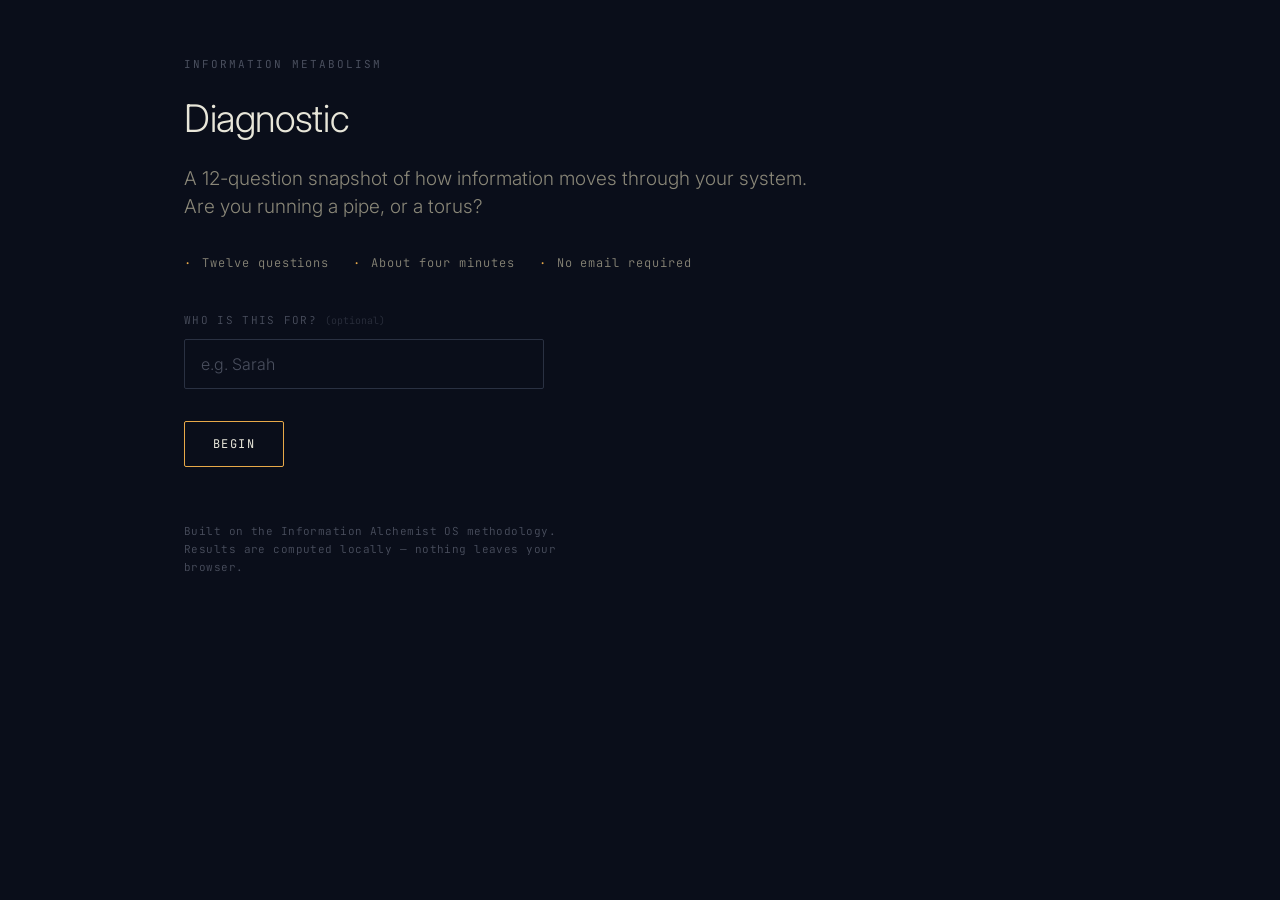
<file: index.html>
<!DOCTYPE html>
<html lang="en">
<head>
  <meta charset="UTF-8">
  <meta name="viewport" content="width=device-width, initial-scale=1, viewport-fit=cover">
  <meta name="theme-color" content="#0a0e1a">
  <title>Information Metabolism Diagnostic</title>
  <meta name="description" content="A 12-question snapshot of how information moves through your system. Built on the torus framework.">

  <link rel="manifest" href="manifest.json">
  <link rel="icon" type="image/svg+xml" href="icon.svg">
  <link rel="apple-touch-icon" href="icon-192.png">

  <link rel="preconnect" href="https://fonts.googleapis.com">
  <link rel="preconnect" href="https://fonts.gstatic.com" crossorigin>
  <link href="https://fonts.googleapis.com/css2?family=JetBrains+Mono:wght@300;400;500&family=Inter:wght@300;400;500;600&display=swap" rel="stylesheet">

  <link rel="stylesheet" href="app.css">
</head>
<body>
  <main id="root" class="app"></main>
  <script src="app.js"></script>
</body>
</html>
</file>
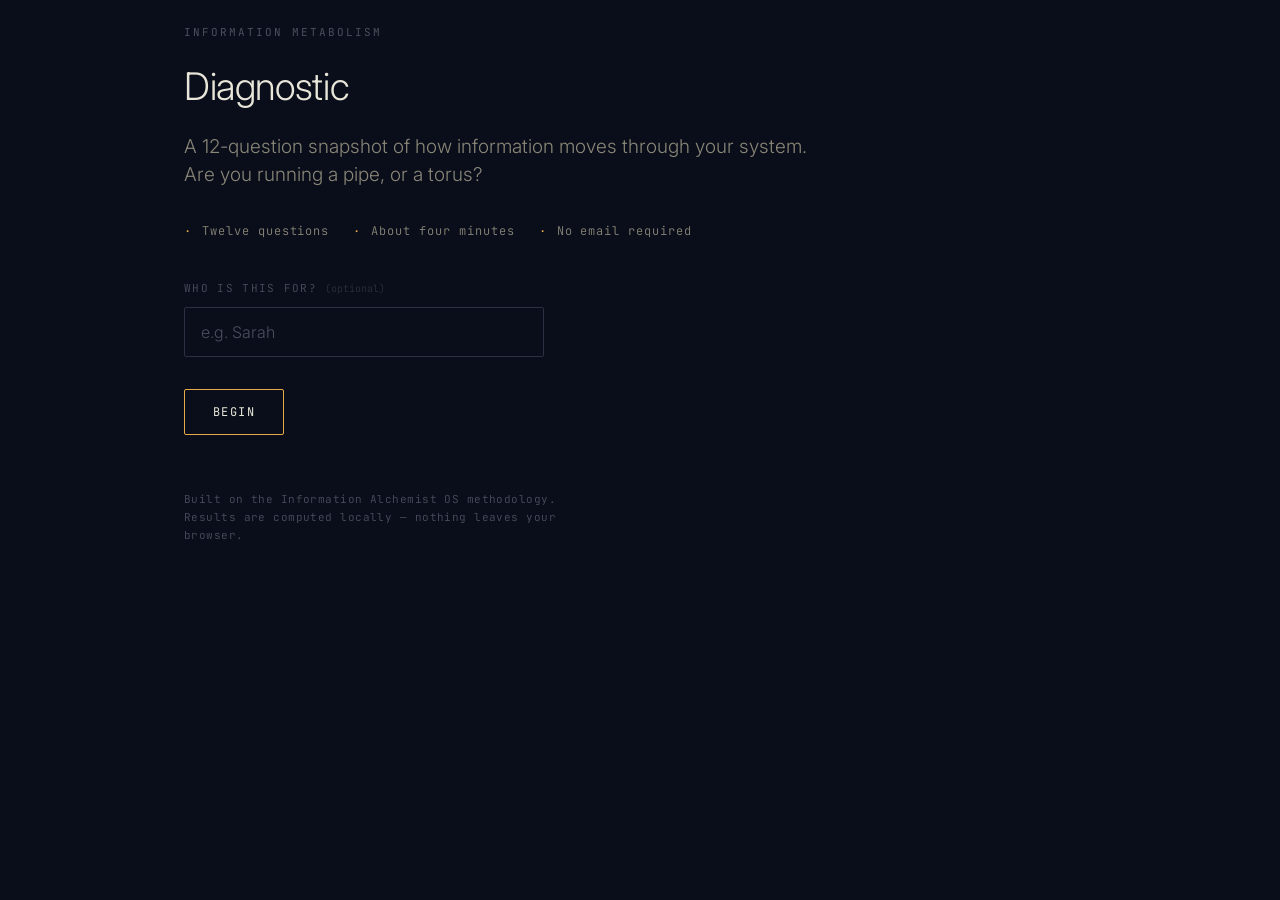
<file: embed.html>
<!DOCTYPE html>
<html lang="en">
<head>
  <meta charset="UTF-8">
  <meta name="viewport" content="width=device-width, initial-scale=1, viewport-fit=cover">
  <meta name="theme-color" content="#0a0e1a">
  <title>Information Metabolism Diagnostic</title>
  <meta name="description" content="A 12-question snapshot of how information moves through your system.">

  <link rel="icon" type="image/svg+xml" href="icon.svg">

  <link rel="preconnect" href="https://fonts.googleapis.com">
  <link rel="preconnect" href="https://fonts.gstatic.com" crossorigin>
  <link href="https://fonts.googleapis.com/css2?family=JetBrains+Mono:wght@300;400;500&family=Inter:wght@300;400;500;600&display=swap" rel="stylesheet">

  <link rel="stylesheet" href="app.css">
</head>
<body data-embed="true">
  <main id="root" class="app"></main>
  <script src="app.js"></script>
</body>
</html>
</file>
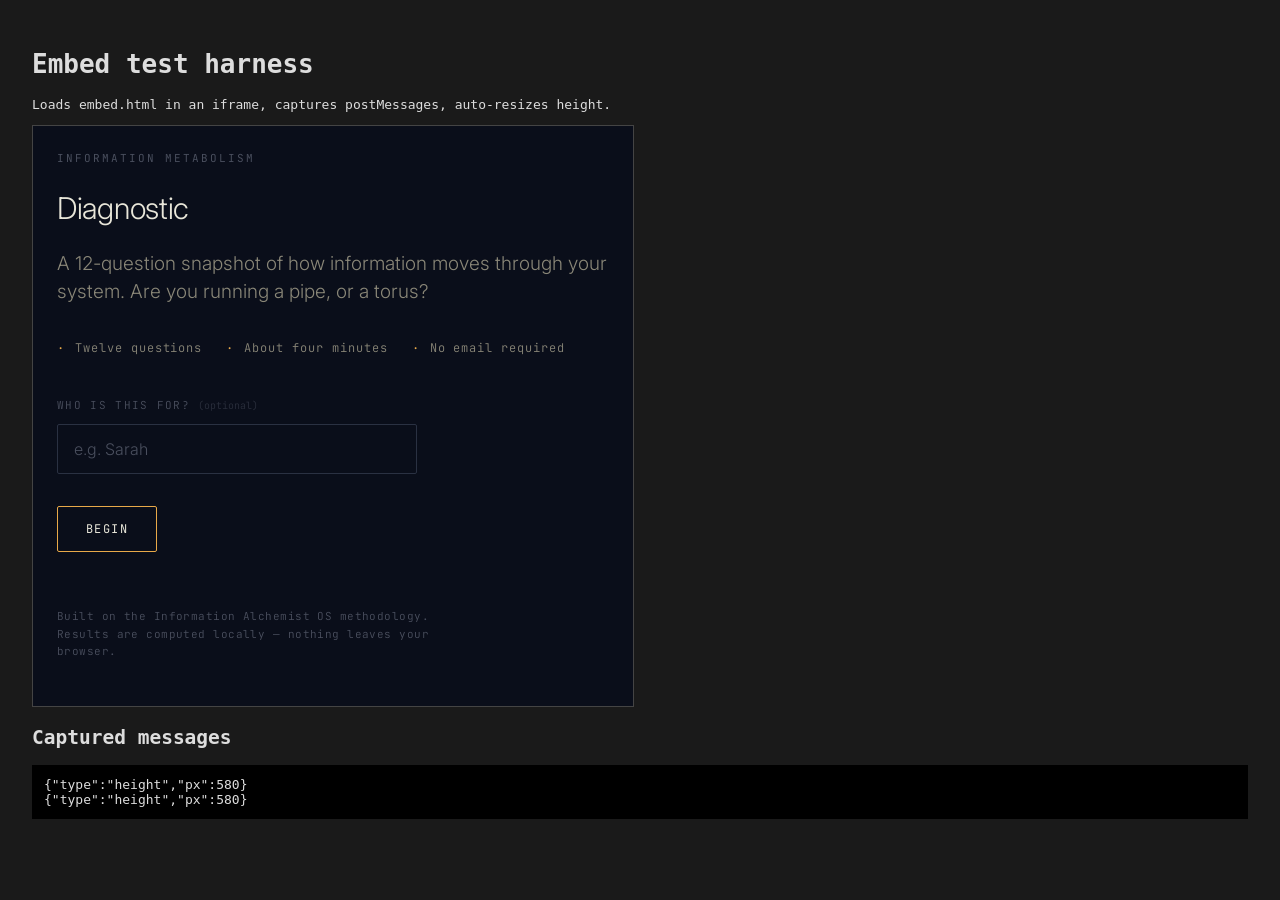
<file: test-embed.html>
<!DOCTYPE html>
<html lang="en">
<head>
  <meta charset="UTF-8">
  <title>Embed Test Harness</title>
  <style>
    body { font-family: monospace; background: #1a1a1a; color: #ddd; padding: 24px; }
    iframe { width: 600px; border: 1px solid #444; }
    pre { background: #000; padding: 12px; max-height: 200px; overflow: auto; }
  </style>
</head>
<body>
  <h1>Embed test harness</h1>
  <p>Loads <code>embed.html</code> in an iframe, captures postMessages, auto-resizes height.</p>
  <iframe id="frame" src="embed.html" title="Information Metabolism Diagnostic"></iframe>
  <h2>Captured messages</h2>
  <pre id="log"></pre>
  <script>
    const log = document.getElementById('log');
    const frame = document.getElementById('frame');
    window.__captured = [];
    window.addEventListener('message', (e) => {
      window.__captured.push(e.data);
      if (e.data?.type === 'height' && typeof e.data.px === 'number') {
        frame.style.height = e.data.px + 'px';
      }
      log.textContent = window.__captured.map(m => JSON.stringify(m)).join('\n');
    });
  </script>
</body>
</html>
</file>
<file: app.css>
/* Alchemy Diagnostic — Metabolic Luminescence design system
 * Background is a darkest navy-charcoal, never pure black.
 * Light is generated from within (no drop shadows; SVG glow filters only).
 * Sparse clinical typography. Generous negative space.
 */

:root {
  --bg:           #0a0e1a;
  --bg-card:      #0f1422;
  --bg-elev:     #131929;
  --line:         #2a3142;
  --line-soft:    #1a2034;

  --amber:        #e8a949;   /* intake — raw signal */
  --teal:         #3dd6b5;   /* transformation — processing */
  --violet:       #9b7fd4;   /* expression / meaning */
  --cyan:         #7fe8ff;   /* glitch / disruption */

  --ink:          #e8e6d9;   /* primary text */
  --ink-dim:      #8a8778;   /* secondary text */
  --ink-faint:    #4a4f5e;   /* tertiary / labels */

  --font-mono:    "JetBrains Mono", ui-monospace, Menlo, Consolas, monospace;
  --font-body:    "Inter", system-ui, -apple-system, sans-serif;

  --radius:       2px;
  --gutter:       24px;
  --max:          960px;
}

* { box-sizing: border-box; }

html, body {
  margin: 0;
  padding: 0;
  background: var(--bg);
  color: var(--ink);
  font-family: var(--font-body);
  font-weight: 300;
  font-size: 16px;
  line-height: 1.55;
  -webkit-font-smoothing: antialiased;
  -moz-osx-font-smoothing: grayscale;
}

body {
  min-height: 100vh;
  display: flex;
  flex-direction: column;
}

.app {
  width: 100%;
  max-width: var(--max);
  margin: 0 auto;
  padding: 56px var(--gutter) 80px;
  flex: 1;
}

body[data-embed="true"] .app {
  padding: 24px var(--gutter) 32px;
}

/* ============================================================
   TYPOGRAPHY
   ============================================================ */

.eyebrow {
  font-family: var(--font-mono);
  font-size: 11px;
  font-weight: 400;
  letter-spacing: 0.18em;
  color: var(--ink-faint);
  text-transform: uppercase;
  margin-bottom: 24px;
}

h1 {
  font-family: var(--font-body);
  font-size: 38px;
  font-weight: 300;
  line-height: 1.15;
  letter-spacing: -0.01em;
  margin: 0 0 24px;
  color: var(--ink);
}

h2 {
  font-family: var(--font-body);
  font-size: 24px;
  font-weight: 300;
  line-height: 1.35;
  margin: 0 0 32px;
  color: var(--ink);
}

p { margin: 0 0 16px; }

.lede {
  font-size: 19px;
  line-height: 1.5;
  color: var(--ink-dim);
  max-width: 38em;
  margin-bottom: 32px;
}

.section-title {
  font-family: var(--font-mono);
  font-size: 11px;
  font-weight: 400;
  letter-spacing: 0.18em;
  color: var(--ink-faint);
  text-transform: uppercase;
  margin-bottom: 16px;
}

.footnote {
  font-family: var(--font-mono);
  font-size: 11px;
  color: var(--ink-faint);
  letter-spacing: 0.04em;
  margin-top: 56px;
  max-width: 36em;
  line-height: 1.6;
}

.hint {
  font-family: var(--font-mono);
  font-size: 11px;
  letter-spacing: 0.06em;
  color: var(--ink-faint);
}

/* ============================================================
   BUTTONS
   ============================================================ */

.btn-primary {
  display: inline-block;
  background: transparent;
  color: var(--ink);
  border: 1px solid var(--amber);
  border-radius: var(--radius);
  padding: 14px 28px;
  font-family: var(--font-mono);
  font-size: 12px;
  font-weight: 400;
  letter-spacing: 0.12em;
  text-transform: uppercase;
  cursor: pointer;
  transition: background 0.18s ease, color 0.18s ease;
}

.btn-primary:hover,
.btn-primary:focus-visible {
  background: var(--amber);
  color: var(--bg);
  outline: none;
}

.btn-ghost {
  background: transparent;
  color: var(--ink-dim);
  border: 1px solid var(--line);
  border-radius: var(--radius);
  padding: 12px 22px;
  font-family: var(--font-mono);
  font-size: 11px;
  font-weight: 400;
  letter-spacing: 0.10em;
  text-transform: uppercase;
  cursor: pointer;
  transition: border-color 0.18s ease, color 0.18s ease;
}

.btn-ghost:hover,
.btn-ghost:focus-visible {
  border-color: var(--ink-dim);
  color: var(--ink);
  outline: none;
}

/* ============================================================
   LANDING
   ============================================================ */

.landing {
  max-width: 640px;
}

.landing .meta {
  list-style: none;
  padding: 0;
  margin: 0 0 40px;
  display: flex;
  flex-wrap: wrap;
  gap: 24px;
  font-family: var(--font-mono);
  font-size: 12px;
  letter-spacing: 0.08em;
  color: var(--ink-dim);
}

.landing .meta li::before {
  content: "·";
  color: var(--amber);
  margin-right: 10px;
}

/* ============================================================
   FORM FIELDS (name + email inputs)
   ============================================================ */

.field {
  margin-bottom: 32px;
}

.field-label {
  display: block;
  font-family: var(--font-mono);
  font-size: 11px;
  letter-spacing: 0.12em;
  color: var(--ink-faint);
  text-transform: uppercase;
  margin-bottom: 10px;
}

.field-optional {
  color: var(--ink-faint);
  opacity: 0.5;
  text-transform: none;
  letter-spacing: 0;
  font-size: 10px;
}

.field-input {
  width: 100%;
  max-width: 360px;
  background: transparent;
  color: var(--ink);
  border: 1px solid var(--line);
  border-radius: var(--radius);
  padding: 14px 16px;
  font-family: var(--font-body);
  font-size: 16px;
  font-weight: 300;
  transition: border-color 0.18s ease;
  -webkit-appearance: none;
}

.field-input::placeholder { color: var(--ink-faint); }

.field-input:focus {
  outline: none;
  border-color: var(--amber);
}

/* ============================================================
   EMAIL GATE
   ============================================================ */

.email-gate {
  max-width: 640px;
}

.gate-actions {
  display: flex;
  align-items: center;
  gap: 24px;
  flex-wrap: wrap;
}

.btn-text {
  background: transparent;
  border: none;
  color: var(--ink-faint);
  font-family: var(--font-mono);
  font-size: 11px;
  letter-spacing: 0.10em;
  text-transform: uppercase;
  cursor: pointer;
  padding: 0;
  transition: color 0.18s ease;
}

.btn-text:hover,
.btn-text:focus-visible {
  color: var(--ink-dim);
  outline: none;
}

/* ============================================================
   QUESTION
   ============================================================ */

.question {
  max-width: 720px;
}

.q-header {
  display: flex;
  justify-content: space-between;
  align-items: baseline;
  margin-bottom: 16px;
  font-family: var(--font-mono);
  font-size: 11px;
  letter-spacing: 0.12em;
  text-transform: uppercase;
}

.q-axis { color: var(--amber); }
.q-progress { color: var(--ink-faint); }

.q-dots {
  display: flex;
  gap: 6px;
  margin-bottom: 56px;
}

.q-dots .dot {
  width: 22px;
  height: 1px;
  background: var(--line);
  display: inline-block;
}

.q-dots .dot.done { background: var(--ink-dim); }
.q-dots .dot.active { background: var(--amber); height: 2px; }

.q-text {
  font-size: 26px;
  font-weight: 300;
  line-height: 1.35;
  margin: 0 0 40px;
  max-width: 30em;
  color: var(--ink);
}

.q-options {
  display: flex;
  flex-direction: column;
  gap: 10px;
  margin-bottom: 40px;
}

.opt {
  display: flex;
  align-items: center;
  gap: 18px;
  width: 100%;
  text-align: left;
  background: transparent;
  color: var(--ink-dim);
  border: 1px solid var(--line);
  border-radius: var(--radius);
  padding: 16px 20px;
  font-family: var(--font-body);
  font-size: 15px;
  font-weight: 300;
  cursor: pointer;
  transition: border-color 0.15s ease, color 0.15s ease, background 0.15s ease;
}

.opt:hover,
.opt:focus-visible {
  border-color: var(--ink-dim);
  color: var(--ink);
  outline: none;
}

.opt.selected {
  border-color: var(--amber);
  color: var(--ink);
  background: rgba(232, 169, 73, 0.06);
}

.opt-num {
  font-family: var(--font-mono);
  font-size: 12px;
  color: var(--ink-faint);
  width: 20px;
  flex-shrink: 0;
}

.opt.selected .opt-num { color: var(--amber); }

.opt-text { line-height: 1.4; }

.q-nav {
  display: flex;
  justify-content: space-between;
  align-items: center;
  gap: 16px;
}

/* ============================================================
   REPORT
   ============================================================ */

.report {
  max-width: 100%;
}

.report-header {
  margin-bottom: 40px;
  border-bottom: 1px solid var(--line);
  padding-bottom: 24px;
}

.report-header h1 {
  font-size: 32px;
  margin-bottom: 12px;
}

.report-meta {
  font-family: var(--font-mono);
  font-size: 11px;
  letter-spacing: 0.10em;
  color: var(--ink-faint);
  text-transform: uppercase;
}

.report-meta strong {
  color: var(--amber);
  font-weight: 400;
}

.charts {
  display: grid;
  grid-template-columns: 1fr 1fr;
  gap: 24px;
  margin-bottom: 32px;
}

.chart-card {
  background: var(--bg-card);
  border: 1px solid var(--line);
  border-radius: var(--radius);
  padding: 20px;
  display: flex;
  flex-direction: column;
  align-items: center;
}

.chart-title {
  font-family: var(--font-mono);
  font-size: 10px;
  letter-spacing: 0.18em;
  color: var(--ink-faint);
  text-transform: uppercase;
  margin-bottom: 12px;
  align-self: flex-start;
}

.chart {
  width: 100%;
  height: auto;
  max-width: 360px;
}

.chart .quad-label {
  font-family: "JetBrains Mono", monospace;
  font-size: 9px;
  font-weight: 500;
  letter-spacing: 0.12em;
  fill: var(--ink-dim);
}

.chart .quad-sub {
  font-family: "JetBrains Mono", monospace;
  font-size: 8px;
  letter-spacing: 0.06em;
  fill: var(--ink-faint);
  font-style: italic;
}

.chart .axis-label {
  font-family: "JetBrains Mono", monospace;
  font-size: 9px;
  letter-spacing: 0.16em;
  fill: var(--ink-faint);
}

.chart .radar-label {
  font-family: "JetBrains Mono", monospace;
  font-size: 10px;
  letter-spacing: 0.12em;
  fill: var(--ink-dim);
}

.scores {
  display: grid;
  grid-template-columns: repeat(4, 1fr);
  gap: 12px;
  margin-bottom: 40px;
}

.score-pill {
  background: var(--bg-card);
  border: 1px solid var(--line);
  border-radius: var(--radius);
  padding: 14px 16px;
  text-align: left;
}

.score-label {
  font-family: var(--font-mono);
  font-size: 9px;
  letter-spacing: 0.14em;
  color: var(--ink-faint);
  text-transform: uppercase;
  margin-bottom: 6px;
}

.score-value {
  font-family: var(--font-mono);
  font-size: 28px;
  font-weight: 300;
  color: var(--amber);
  line-height: 1;
}

.findings {
  margin-bottom: 40px;
}

.findings ul {
  list-style: none;
  padding: 0;
  margin: 0;
}

.findings li {
  padding: 14px 0 14px 28px;
  position: relative;
  border-bottom: 1px solid var(--line-soft);
  color: var(--ink);
  font-size: 16px;
  line-height: 1.5;
  max-width: 56em;
}

.findings li:last-child { border-bottom: none; }

.findings li::before {
  content: "→";
  position: absolute;
  left: 0;
  color: var(--amber);
  font-family: var(--font-mono);
}

.recommendations { margin-bottom: 48px; }

.rec-grid {
  display: grid;
  grid-template-columns: repeat(auto-fit, minmax(240px, 1fr));
  gap: 16px;
}

.rec {
  background: var(--bg-card);
  border: 1px solid var(--line);
  border-left: 2px solid var(--teal);
  border-radius: var(--radius);
  padding: 18px 20px;
}

.rec-tier {
  font-family: var(--font-mono);
  font-size: 10px;
  letter-spacing: 0.14em;
  color: var(--teal);
  text-transform: uppercase;
  margin-bottom: 10px;
}

.rec-body {
  font-size: 14px;
  line-height: 1.5;
  color: var(--ink-dim);
}

.rec.cta {
  border-left-color: var(--amber);
  background: rgba(232, 169, 73, 0.04);
}

.rec.cta .rec-tier {
  color: var(--amber);
}

.btn-booking {
  display: inline-block;
  margin-top: 14px;
  background: var(--amber);
  color: var(--bg);
  border: none;
  border-radius: var(--radius);
  padding: 12px 20px;
  font-family: var(--font-mono);
  font-size: 11px;
  font-weight: 400;
  letter-spacing: 0.12em;
  text-transform: uppercase;
  text-decoration: none;
  cursor: pointer;
  transition: opacity 0.18s ease;
}

.btn-booking:hover,
.btn-booking:focus-visible {
  opacity: 0.85;
  outline: none;
}

.report-footer {
  display: flex;
  justify-content: space-between;
  align-items: center;
  border-top: 1px solid var(--line);
  padding-top: 24px;
  font-family: var(--font-mono);
  font-size: 11px;
  letter-spacing: 0.10em;
  color: var(--ink-faint);
  text-transform: uppercase;
}

.report-actions {
  display: flex;
  gap: 12px;
}

/* ============================================================
   RESPONSIVE
   ============================================================ */

@media (max-width: 720px) {
  .app { padding: 32px 18px 64px; }
  h1 { font-size: 30px; }
  .q-text { font-size: 21px; }
  .charts { grid-template-columns: 1fr; }
  .scores { grid-template-columns: repeat(2, 1fr); }
  .report-footer { flex-direction: column; gap: 16px; align-items: flex-start; }
}

@media (max-width: 480px) {
  .opt { padding: 14px 16px; font-size: 14px; }
  .q-nav { flex-direction: column-reverse; align-items: stretch; gap: 12px; }
  .q-nav .btn-primary, .q-nav .btn-ghost { width: 100%; }
}

/* ============================================================
   PRINT — single-page report
   ============================================================ */

@media print {
  :root {
    --bg: #ffffff;
    --bg-card: #ffffff;
    --bg-elev: #ffffff;
    --line: #c8c4b8;
    --line-soft: #e0ddd2;
    --ink: #1a1a1a;
    --ink-dim: #4a4a4a;
    --ink-faint: #6b6560;
  }

  html, body { background: #ffffff; color: #1a1a1a; }

  .app {
    max-width: 100%;
    padding: 24px 32px;
  }

  .no-print { display: none !important; }
  .btn-booking { display: none !important; }

  .report-header { border-bottom-color: #c8c4b8; }
  .report-header h1 { font-size: 24px; }

  .charts { gap: 16px; margin-bottom: 20px; page-break-inside: avoid; }
  .chart-card { border-color: #c8c4b8; padding: 12px; page-break-inside: avoid; }

  .chart .quad-label, .chart .axis-label, .chart .radar-label, .chart .quad-sub {
    fill: #4a4a4a;
  }

  .scores { margin-bottom: 20px; }
  .score-pill { border-color: #c8c4b8; }
  .score-value { color: #c87941; }

  .findings li { border-bottom-color: #e0ddd2; color: #1a1a1a; font-size: 13px; padding: 8px 0 8px 22px; }
  .findings li::before { color: #c87941; }

  .rec { border-color: #c8c4b8; border-left-color: #2a8a73; }
  .rec-tier { color: #2a8a73; }
  .rec-body { color: #4a4a4a; font-size: 12px; }

  .report-footer { border-top-color: #c8c4b8; }
  .section-title, .eyebrow, .report-meta { color: #6b6560; }

  /* Force background graphics in SVG to render */
  * { -webkit-print-color-adjust: exact; print-color-adjust: exact; }
}
</file>
